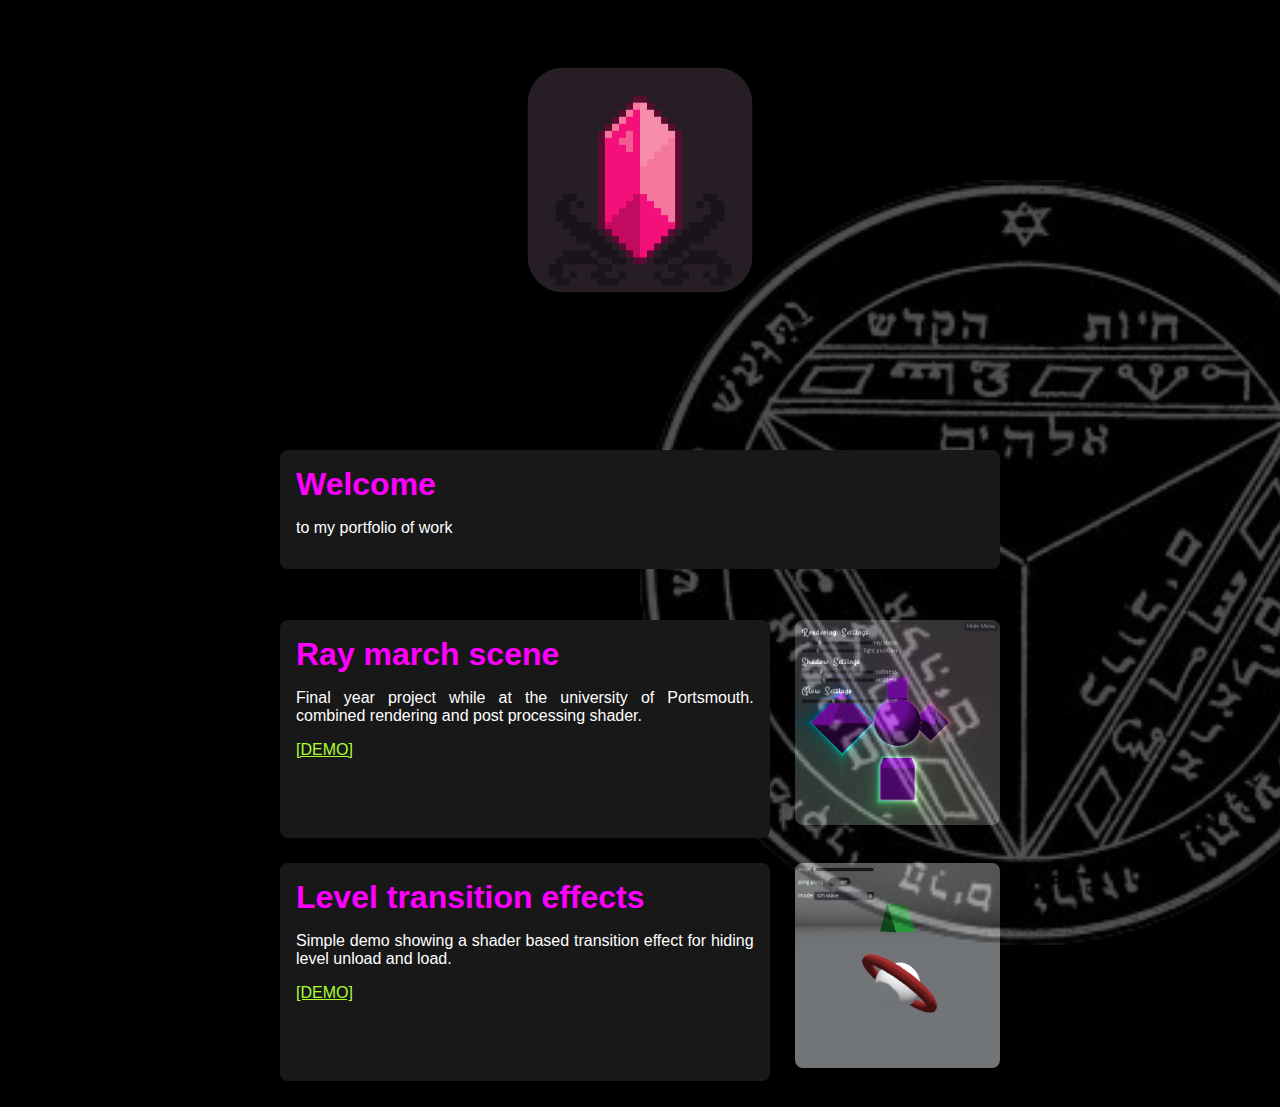
<file: index_legecy.html>
<html lang="en">
<head>
  <meta charset="UTF-8">
  <meta name="viewport" content="width=device-width, initial-scale=1.0">
  <title>TastyTentacles</title>
  <link rel="stylesheet" href="style.css">

  <link rel="me" href="https://koyu.space/@tastytentacles">
</head>
<body class="main_body">
  <div class="avi_holder">
    <img class="avi" src="thumb.png" alt="my name is TastyTentacles">
    <img class="pentacle" src="pentacle_0.png" alt="">
  </div>

  <!-- welcome box -->
  <div class="text_box" style="margin-bottom: 4vw;">
    <h1>Welcome</h1>
    <p>to my portfolio of work</p>
  </div>

  <div class="post_box">
    <div class="text_box">
      <h1>Ray march scene</h1>
      <p>Final year project while at the university of Portsmouth. combined rendering and post processing shader.</p>
      <a href="Projects/ray_trace/raytrace.html">[DEMO]</a>
    </div>
    
    <img class="screen_grab" src="Projects/ray_trace/Screenshot.png" alt="Screenshot">
  </div>

  <div class="post_box">
    <div class="text_box">
      <h1>Level transition effects</h1>
      <p>Simple demo showing a shader based transition effect for hiding level unload and load.</p>
      <a href="Projects/transition_effects/ShaderToy.html">[DEMO]</a>
    </div>
    
    <img class="screen_grab" src="Projects/transition_effects/Screenshot.png" alt="Screenshot">
  </div>

  <!-- <div class="post_box">
    <div class="text_box">
      <h1>Level transition effects</h1>
      <p>Simple demo showing a shader based transition effect for hiding level unload and load.</p>
      <a href="Projects/transition_effects/ShaderToy.html">Link</a>
    </div>
    
    <img class="screen_grab" src="Projects/transition_effects/Screenshot.png" alt="Screenshot">
  </div> -->
</body>
</html>
</file>
<file: style.css>
h1 {
    margin: 0;
    color: rgb(255,0,255);
}

a:any-link {
    color: greenyellow;
}

.main_body {
    background: black;

    overflow-x: hidden;
    max-width: 720px;
    width: 90vw;
    margin: auto;
}

.grid_box {
    display: grid;
}

.post_box {
    display: grid;
    margin-bottom: 2vw;
}

.screen_grab {
    width: 16vw;
    margin-left: 2vw;
    margin-bottom: 1vw;
    grid-column: 2;
    border-radius: 8px;
}

.text_box {
    position: relative;
    color: white;
    background: rgb(24, 24, 24);
    z-index: 999;

    padding: 16px;
    border-radius: 8px;
    grid-column: 1;
    

    text-align: justify;
    font-family: 'Gill Sans', 'Gill Sans MT', Calibri, 'Trebuchet MS', sans-serif;
}

.inline_image {
    display: block;
    
    width: 80%;
    height: 80%;

    margin-left: auto;
    margin-right: auto;
}

.avi_holder {
    display: block;
    
    width: 80%;
    min-height: 50vh;

    margin-left: auto;
    margin-right: auto;
}

.avi {
    display: block;
    display: absolute;

    max-width: 25%;
    max-height: 25%;
    z-index: 1;
    
    left: 50%;
    top: 20vh;

    transform: translate(-50%, -50%);
    
    position: absolute;
    border-radius: 16%;
}

.pentacle {
    display: block;
    position: absolute;
    width: 60%;

    transform-origin: top left;

    left: 50%;
    top: 20vh;

    animation: spin 32s infinite linear;
}


@keyframes spin {
    from {
        transform: rotate(0deg) translate(-50%, -50%);
    }
    
    to {
        transform: rotate(359deg) translate(-50%, -50%);
    }
}
</file>
